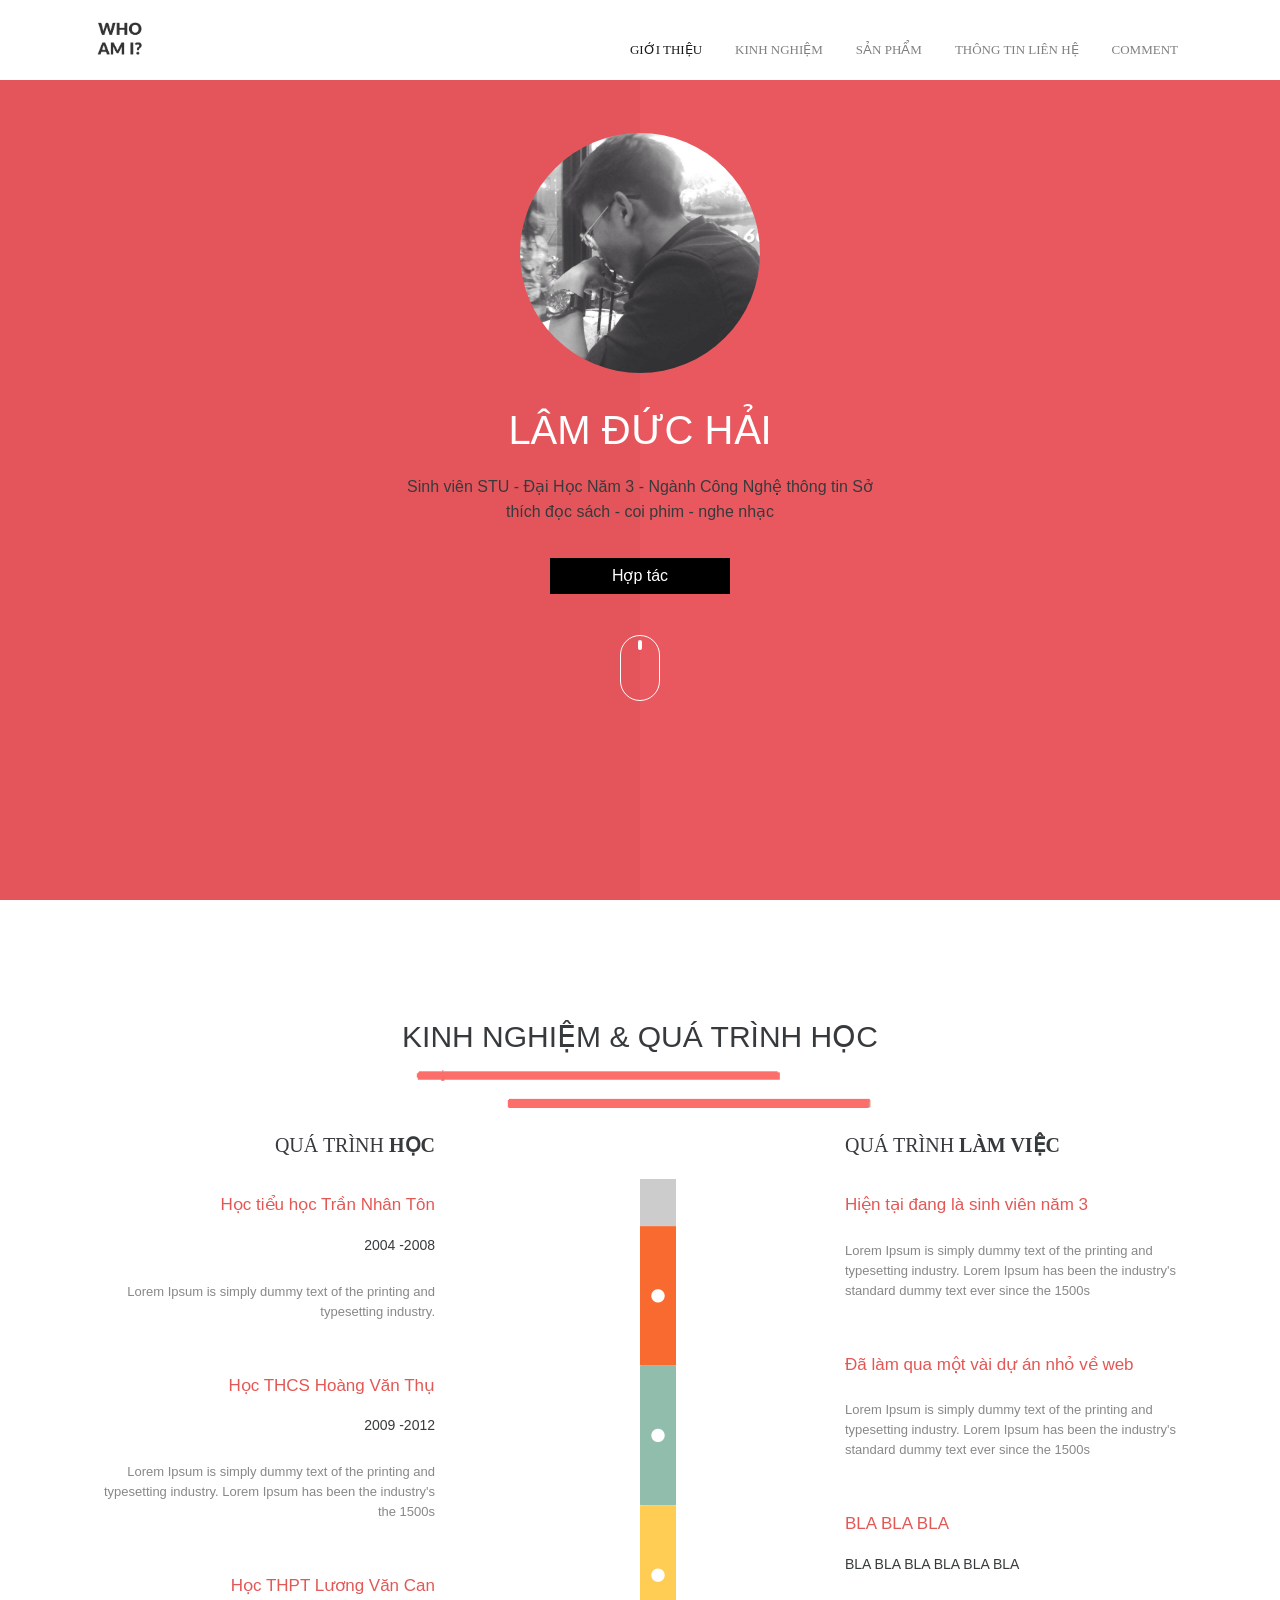
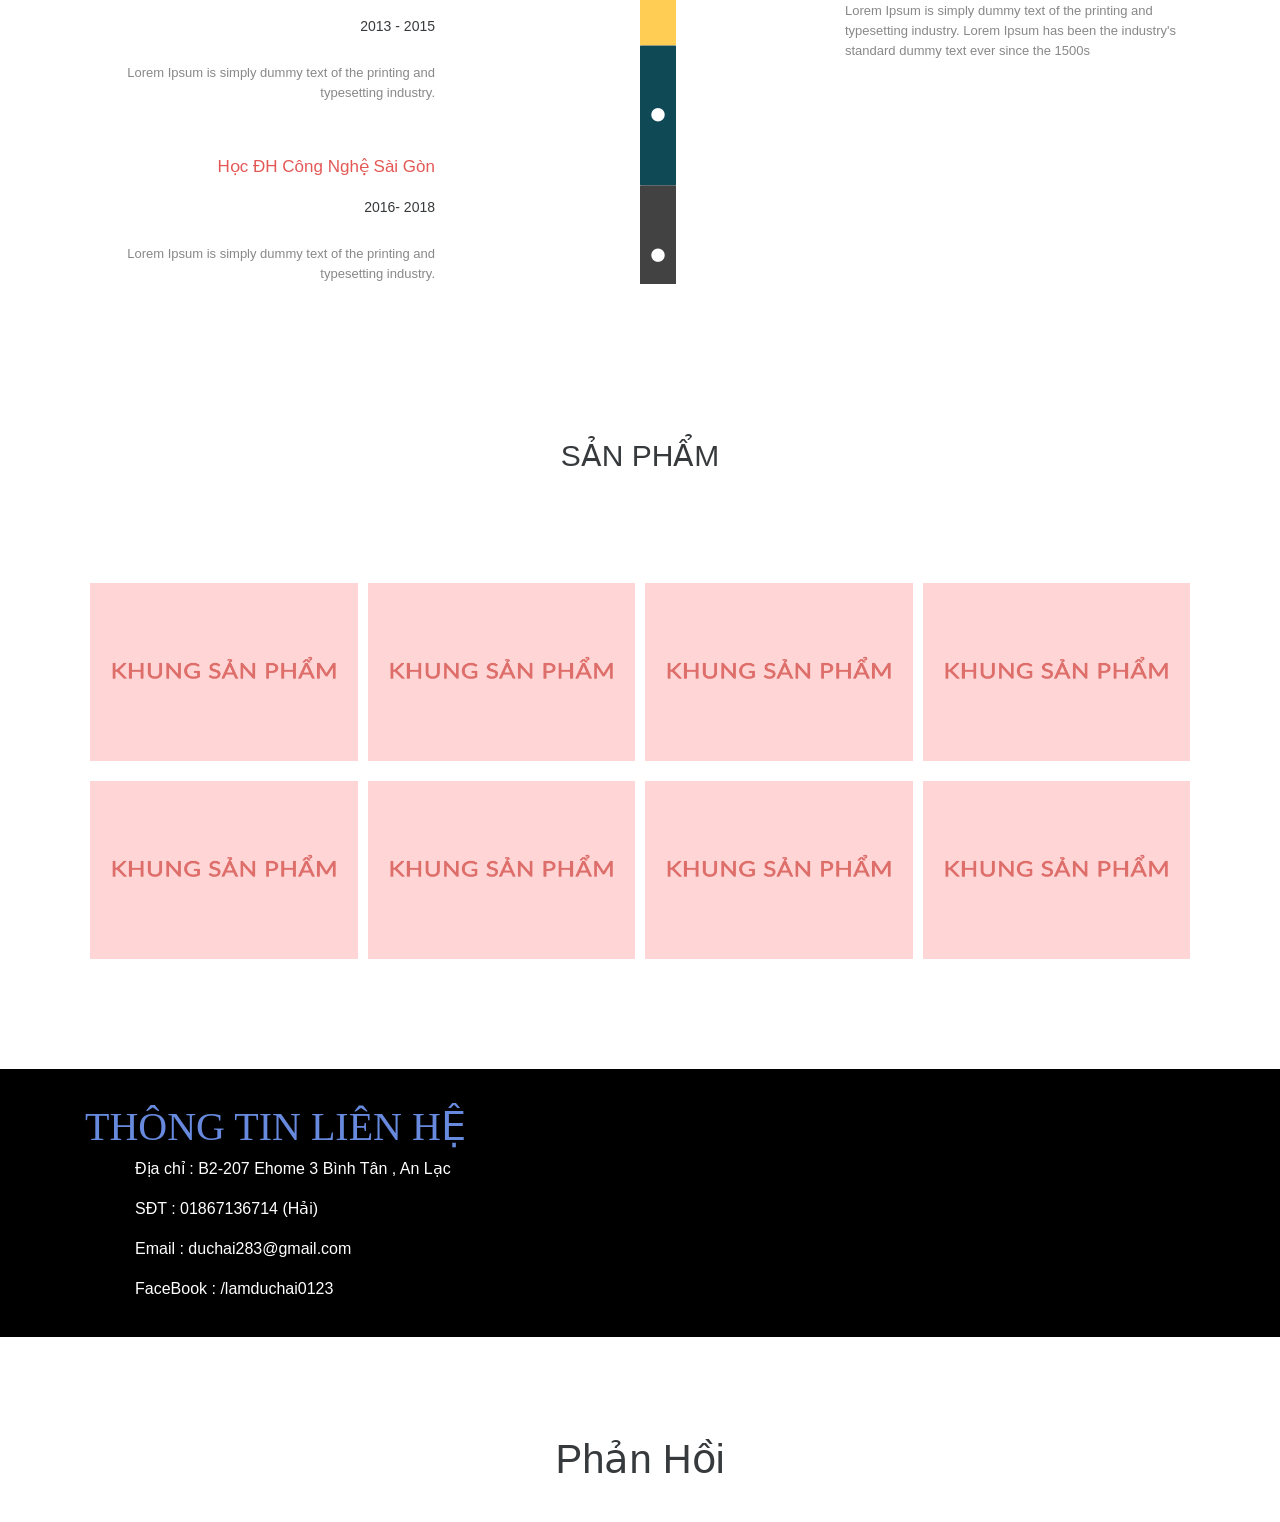
<file: index.html>
<!DOCTYPE html>
<html lang="en"><head>
	<title> Example </title>
	<meta charset="utf-8">
	<meta name="viewport" content="width=device-width, initial-scale=1">  
	<script type="text/javascript" src="vendor/bootstrap.js"></script>
	<script type="text/javascript" src="1.js"></script>
	<link rel="stylesheet" href="vendor/bootstrap.css">
	<link rel="stylesheet" href="vendor/font-awesome.css">
	<link rel="stylesheet" href="1.css">
	<!-- Global site tag (gtag.js) - Google Analytics -->
<script async src="https://www.googletagmanager.com/gtag/js?id=UA-128643591-1"></script>
<script>
  window.dataLayer = window.dataLayer || [];
  function gtag(){dataLayer.push(arguments);}
  gtag('js', new Date());

  gtag('config', 'UA-128643591-1');
</script>

</head>
<body >
<div id="fb-root"></div>
<script>(function(d, s, id) {
  var js, fjs = d.getElementsByTagName(s)[0];
  if (d.getElementById(id)) return;
  js = d.createElement(s); js.id = id;
  js.src = 'https://connect.facebook.net/vi_VN/sdk.js#xfbml=1&version=v3.2&appId=2043495102359963&autoLogAppEvents=1';
  fjs.parentNode.insertBefore(js, fjs);
}(document, 'script', 'facebook-jssdk'));</script>
	<div class="menutop">
		<nav class="navbar navbar-light bg-faded navbar-fixed-top">
			<div class="container">
				<a class="navbar-brand" href="#"><img src="images/logo.png" width="70"alt="logo duchai"></a>
				<ul class="nav navbar-nav float-xs-right">
					<li class="nav-item active">
						<a class="nav-link gt" href="#">Giới thiệu <span class="sr-only">(current)</span></a>
					</li>
					<li class="nav-item">
						<a class="nav-link kn" href="#">Kinh nghiệm</a>
					</li>
					<li class="nav-item">
						<a class="nav-link sp" href="#">Sản phẩm</a>
					</li>
					<li class="nav-item">
						<a class="nav-link tt" href="#">Thông tin liên hệ</a>
					</li>
					<li class="nav-item">
						<a class="nav-link cm" href="#">Comment</a>
					</li>
				</ul>
			</div>
		</nav>
	</div>
	<div class="khoitt">
		<div class="container text-xs-center">
			<div class="tt">
				<img src="images/avatar.jpg" alt="anh dai dien duchai" width="240" height="240">
				<h2>Lâm Đức Hải</h2>
				<p>Sinh viên STU - Đại Học Năm 3 - Ngành Công Nghệ thông tin Sở thích đọc sách - coi phim - nghe nhạc</p>
				<a href="" class="nuthire btn btn-primary">Hợp tác</a>
				<div class="chuot"></div>
			</div>
		</div>
	</div>
	<div class="fedu">
		<div class="container">
			<div class="row">
				<div class="col-sm-12 tieudeto text-sm-center">
					<h1>Kinh nghiệm & Quá trình học</h1>

				</div>
				<div class="col-sm-4 cot1_3">
					<h2 class="text-sm-right text-xs-right text-xs-center tdnho">Quá trình <span class="dam">học</span></h2>
					
					<div class="khoittnho text-sm-right text-xs-center text-sm-right">
						<h3 class="tieudenho">Học tiểu học Trần Nhân Tôn</h3>
						<span class="motaqt">2004 -2008</span>
						<p>Lorem Ipsum is simply dummy text of the printing and typesetting industry. </p>
					</div>
					<div class="khoittnho text-sm-right text-xs-center">
						<h3 class="tieudenho">Học THCS Hoàng Văn Thụ</h3>
						<span class="motaqt">2009 -2012</span>
						<p>Lorem Ipsum is simply dummy text of the printing and typesetting industry. Lorem Ipsum has been the industry's the 1500s</p>
					</div>
					<div class="khoittnho text-sm-right text-xs-center">
						<h3 class="tieudenho">Học THPT Lương Văn Can</h3>
						<span class="motaqt">2013 - 2015</span>
						<p>Lorem Ipsum is simply dummy text of the printing and typesetting industry. </p>
					</div>
					<div class="khoittnho text-sm-right text-xs-center">
						<h3 class="tieudenho">Học ĐH Công Nghệ Sài Gòn</h3>
						<span class="motaqt">2016- 2018</span>
						<p>Lorem Ipsum is simply dummy text of the printing and typesetting industry. </p>
					</div>
				</div>
				<div class="col-sm-4 cot2_3">

				</div>
				<div class="col-sm-4 cot1_3">
					<h2 class="tdnho text-xs-center text-sm-left">Quá trình <span class="dam">làm việc</span></h2>
					
					<div class="khoittnho text-sm-left text-xs-center">
						<h3 class="tieudenho">Hiện tại đang là sinh viên năm 3</h3>
						<span class="motaqt"></span>
						<p>Lorem Ipsum is simply dummy text of the printing and typesetting industry. Lorem Ipsum has been the industry's standard dummy text ever since the 1500s</p>
					</div>
					<div class="khoittnho text-sm-left text-xs-center">
						<h3 class="tieudenho">Đã làm qua một vài dự án nhỏ về web</h3>
						<span class="motaqt"></span>
						<p>Lorem Ipsum is simply dummy text of the printing and typesetting industry. Lorem Ipsum has been the industry's standard dummy text ever since the 1500s</p>
					</div>
					<div class="khoittnho text-sm-left text-xs-center">
						<h3 class="tieudenho">BLA BLA BLA</h3>
						<span class="motaqt">BLA BLA BLA BLA BLA BLA</span>
						<p>Lorem Ipsum is simply dummy text of the printing and typesetting industry. Lorem Ipsum has been the industry's standard dummy text ever since the 1500s</p>
					</div>
				</div>
			</div>
		</div>
		<div class="khoisp">
			<div class="container">
				<div class="row">
					<div class="col-sm-12 tieudeto text-sm-center text-xs-center">
						<h1>Sản phẩm</h1>
					</div>
					<div class="col-sm-12 products">
						<ul>
							<li><a href=""><img src="images/Nike1.jpg" alt=""></a></li>
							<li><a href=""><img src="images/Nike1.jpg" alt=""></a></li>
							<li><a href=""><img src="images/Nike1.jpg" alt=""></a></li>
							<li><a href=""><img src="images/Nike1.jpg" alt=""></a></li>
							<li><a href=""><img src="images/Nike1.jpg" alt=""></a></li>
							<li><a href=""><img src="images/Nike1.jpg" alt=""></a></li>
							<li><a href=""><img src="images/Nike1.jpg" alt=""></a></li>
							<li><a href=""><img src="images/Nike1.jpg" alt=""></a></li>
						</ul>
					</div>
				</div>
			</div>
		</div>
		<div class="abc"></div>
			<div class="footer2" style="">
				<!-- Begin page content -->
				<div class="container">
					<div class="mt-1">
						<h1 style="text-transform: uppercase;color:#688ade;font-family: segoe ui;font-size: 40px;">Thông Tin Liên Hệ</h1>
					</div>
					<p >Địa chỉ : B2-207 Ehome 3 Bình Tân , An Lạc</p>
					<p>SĐT : 01867136714 (Hải)</p>
					<p>Email : duchai283@gmail.com</p>
					<p>FaceBook : /lamduchai0123</p>
				</div>
			</div>
			<div class="khoicomment" style="margin:100px 0">
				<div class="container">
					<div class="row">
						<div class="col-sm-12">
							<h1 class="text-xs-center" style="margin-bottom: 40px">
								Phản Hồi
							</h1>
							<div class="col-sm-8 push-sm-3">
								<div class="fb-comments" data-href="https://duchai2803.github.io/" data-width="576" data-numposts="10"></div>
							</div>
						</div>
					</div>
				</div>
			</div>
		</body>
		</html>
</file>
<file: 1.css>
*{margin: 0; padding: 0;}

.products {
    width: 100%;
    margin-top: 20px;
    margin: auto;
    margin-bottom: 100px;
}

.products ul li {
    float: left;
    list-style: none;
    width: 25%;
    padding: 10px 5px;
}

.products img {
    width: 100%;
}

.footer2 {
    background: black;
    color: white;
    padding: 20px 0;
}

.footer2 p {
    padding-left: 50px;
}

.chuot {
    position: absolute;
    width: 40px;
    height: 66px;
    border: 1px solid white;
    border-radius: 30px;
    left: 50%;
    bottom: -18%;
    margin-left: -20px;
    z-index: 2;
}

.chuot:hover {
    cursor: pointer;
}

.chuot:after {
    content: "";
    width: 4px;
    height: 10px;
    background: white;
    position: absolute;
    top: 4px;
    border-radius: 15px;
    margin-left: -2px;
}

.cot2_3 {
    background: url("images/line.png") no-repeat top -200px center;
    height: 750px;
}

.khoittnho p {
    font-size: 13px;
    line-height: 20px;
    color: #888888;
}

.khoittnho {
    margin-bottom: 55px;
}

span.motaqt {
    display: block;
    margin-bottom: 26px;
    font-size: 14px;
}

.khoittnho h3.tieudenho {
    color: #e35855;
    font-size: 17px;
    margin-bottom: 20px;
}

.tdnho {
    font-weight: normal;
    font-size: 20px;
    font-family: segoe ui;
    text-transform: uppercase;
    margin-bottom: 40px;
}

.dam {
    font-weight: bold;
}

.tieudeto {
    margin-top: 120px;
    margin-bottom:80px;
}

.tieudeto h1 {
    display: inline;
    background: url("images/ke.png") no-repeat left bottom -27px;
    background-size: contain;
    text-transform: uppercase;
    font-size: 30px;
    padding-bottom: 55px;
}

.col-sm-12.tieudeto.text-xs-center {
    margin: 100px 0;
}

.cot2_3 img {
    margin-left: -80px;
    height: 1300px;
    margin-top: -60px;
}

a.nuthire.btn.btn-primary {
    border: none;
    border-radius: 0;
    width: 180px;
    background: black;
}

.tt p {
    color: #373a3c;
    font-size: 16px;
    line-height: 25px;
    width: 42%;
    margin: auto;
    margin-bottom: 34px;
}

.tt h2 {
    font-size: 40px;
    text-transform: uppercase;
    color: white;
    margin-bottom: 22px;
}

.tt img {
	margin-bottom:35px;
 	border-radius:50%;
}
.tt {
    position: relative;
    padding-top: 12%;
}

.khoitt {
    width: 100%;
    height: 100%;
    background: #e9585f;
}

.khoitt:before {
    content: "";
    position: absolute;
    top: 0;
    left: 0;
    background: #e4555b;
    width: 50%;
    height: 100%;
}

body,html {
    width: 100%;
    height: 100%;
}

li.nav-item {
    margin: 0 17px;
}

a.nav-link {
    font-family: serif;
    font-size: 13px;
    text-transform: uppercase;
    color: #101010;
}

ul.nav.navbar-nav.float-xs-right {
    margin-top: 33px;
}

nav.navbar.navbar-light.bg-faded {
    margin: 0;
    padding: 0;
    height: 80px;
}

nav.navbar.navbar-light.bg-faded.navbar-fixed-top {
    background: white;
} 
@media (max-width: 765px){
	*{}

.cot2_3 {
    height: 250px;
    background-image: url("images/line2.png");
    background-position-y: 50%;
}

.tt p {
    width: 70%;
}

.tt img {
    margin-top: 150px;
    border-radius: 50%;
    margin-bottom: 23px;
    width: 200px;
    height: 200px;
}

li.nav-item {
    margin: 0px 32px 0 0;
}

a.nav-link {
    display: inline!important;
}

ul.nav.navbar-nav.float-xs-right {
    text-align: center;
    background: white;
    border-top: 1px solid lightgray;
    width: 110.2%;
    margin: 0;
    position: relative;
    left: 15px;
    padding: 10px 5px;
}

li.nav-item {
    display: inline!important;
    float: none!important;
}

ul.nav.navbar-nav.float-xs-right {
    margin-top: 0;
}

a.navbar-brand {
    text-align: center;
    width: 100%;
    display: block;
}
}
</file>
